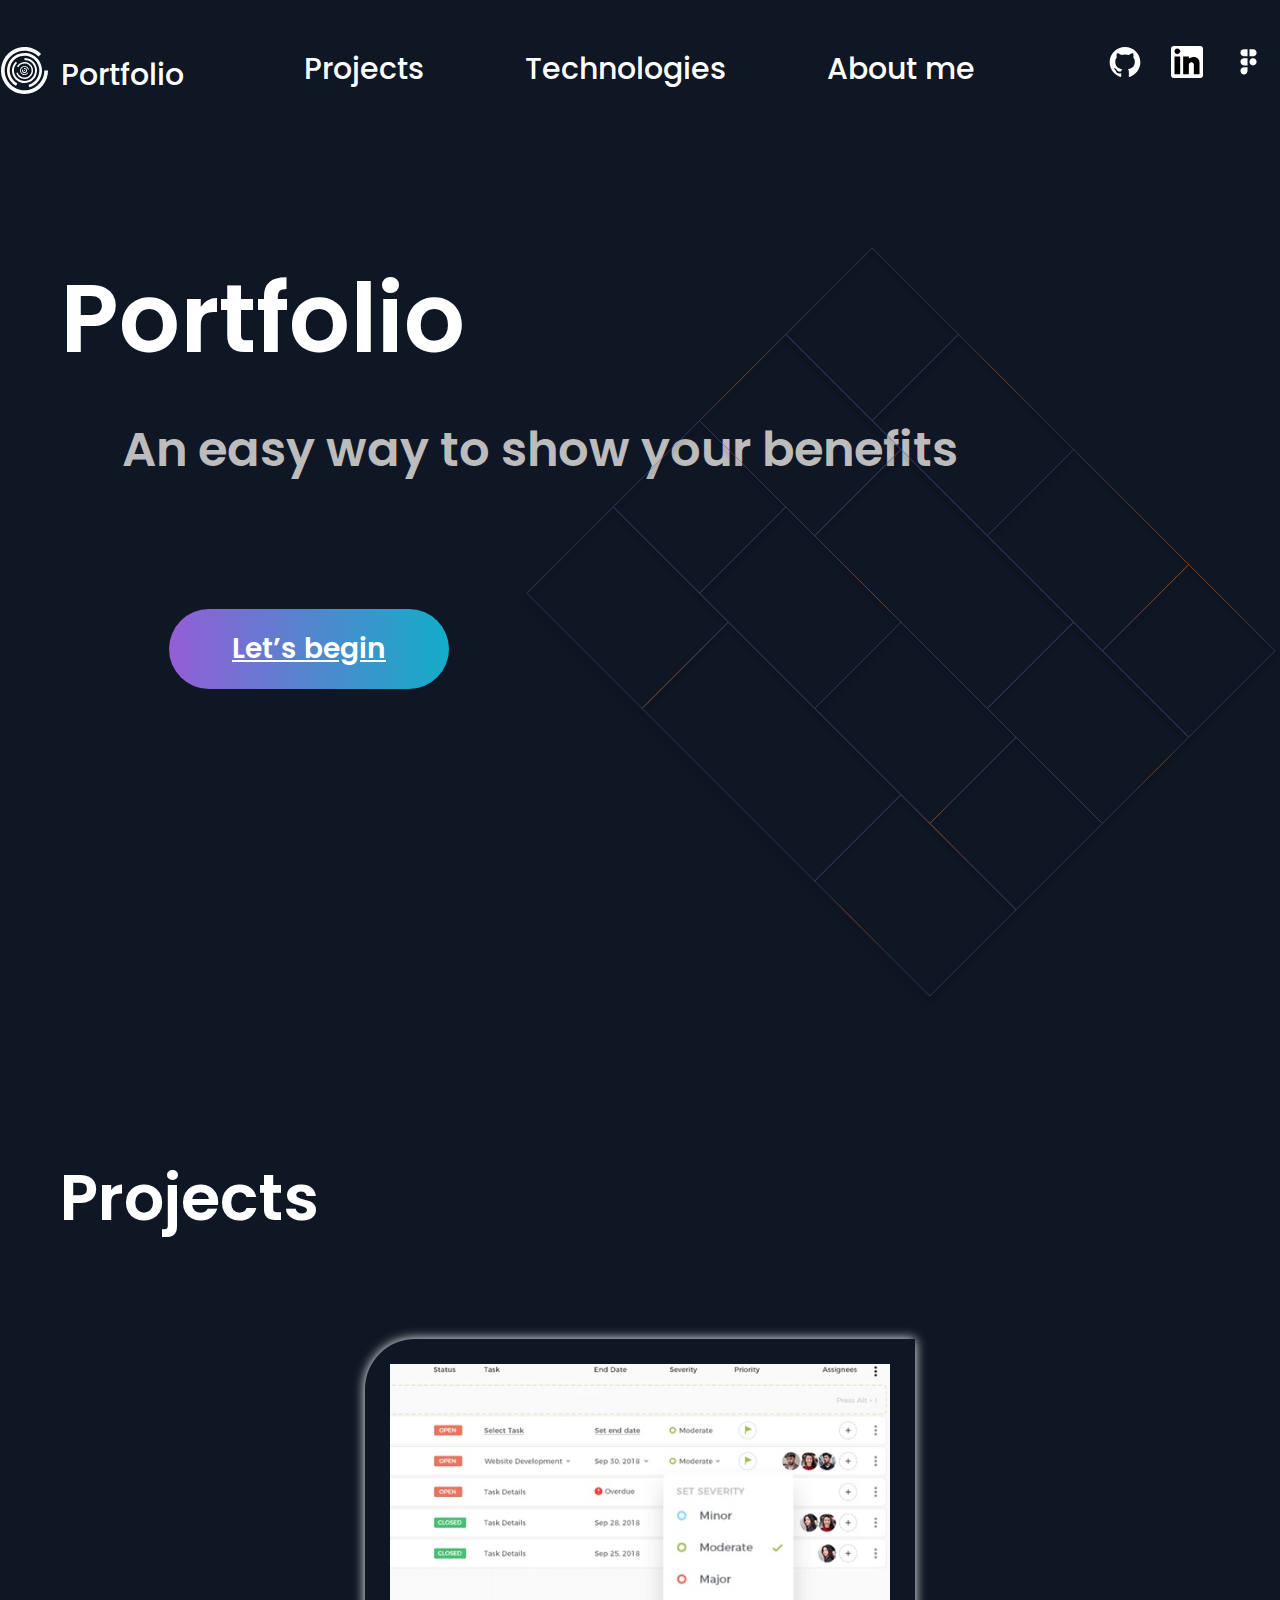
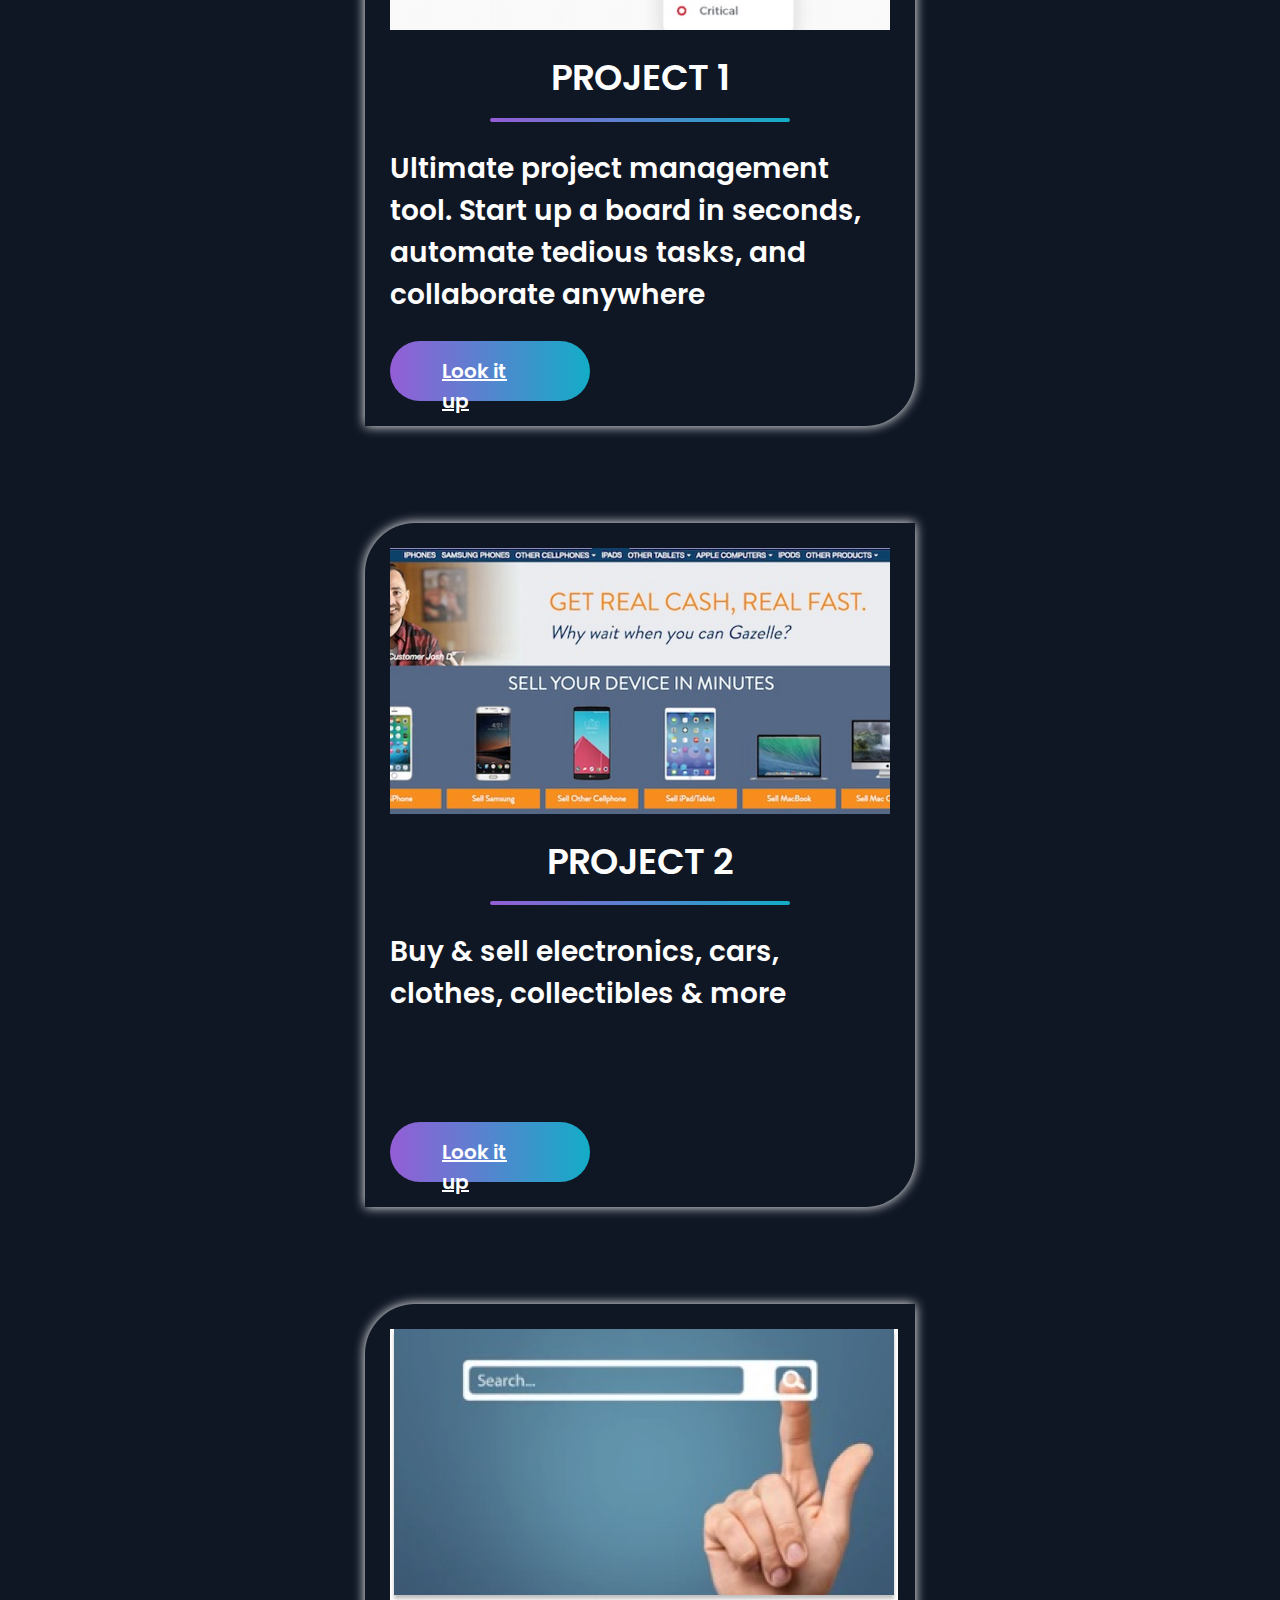
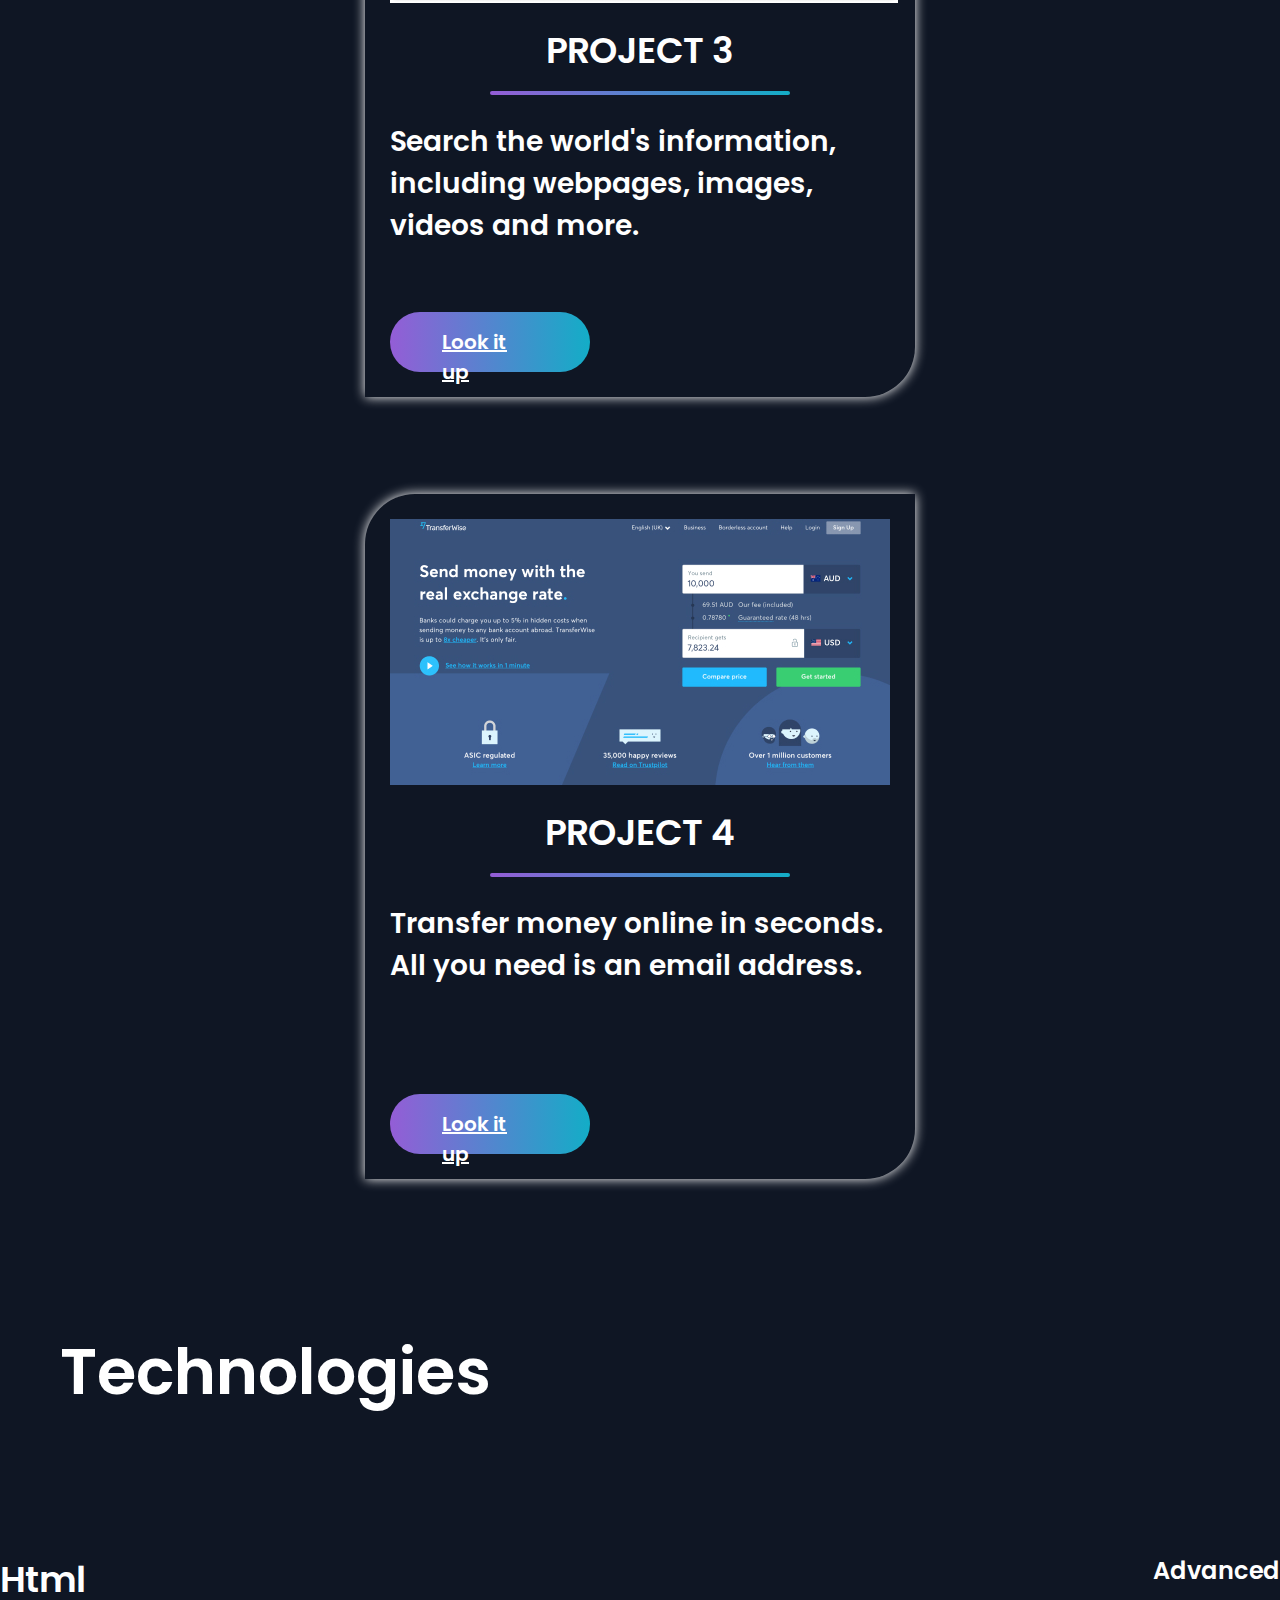
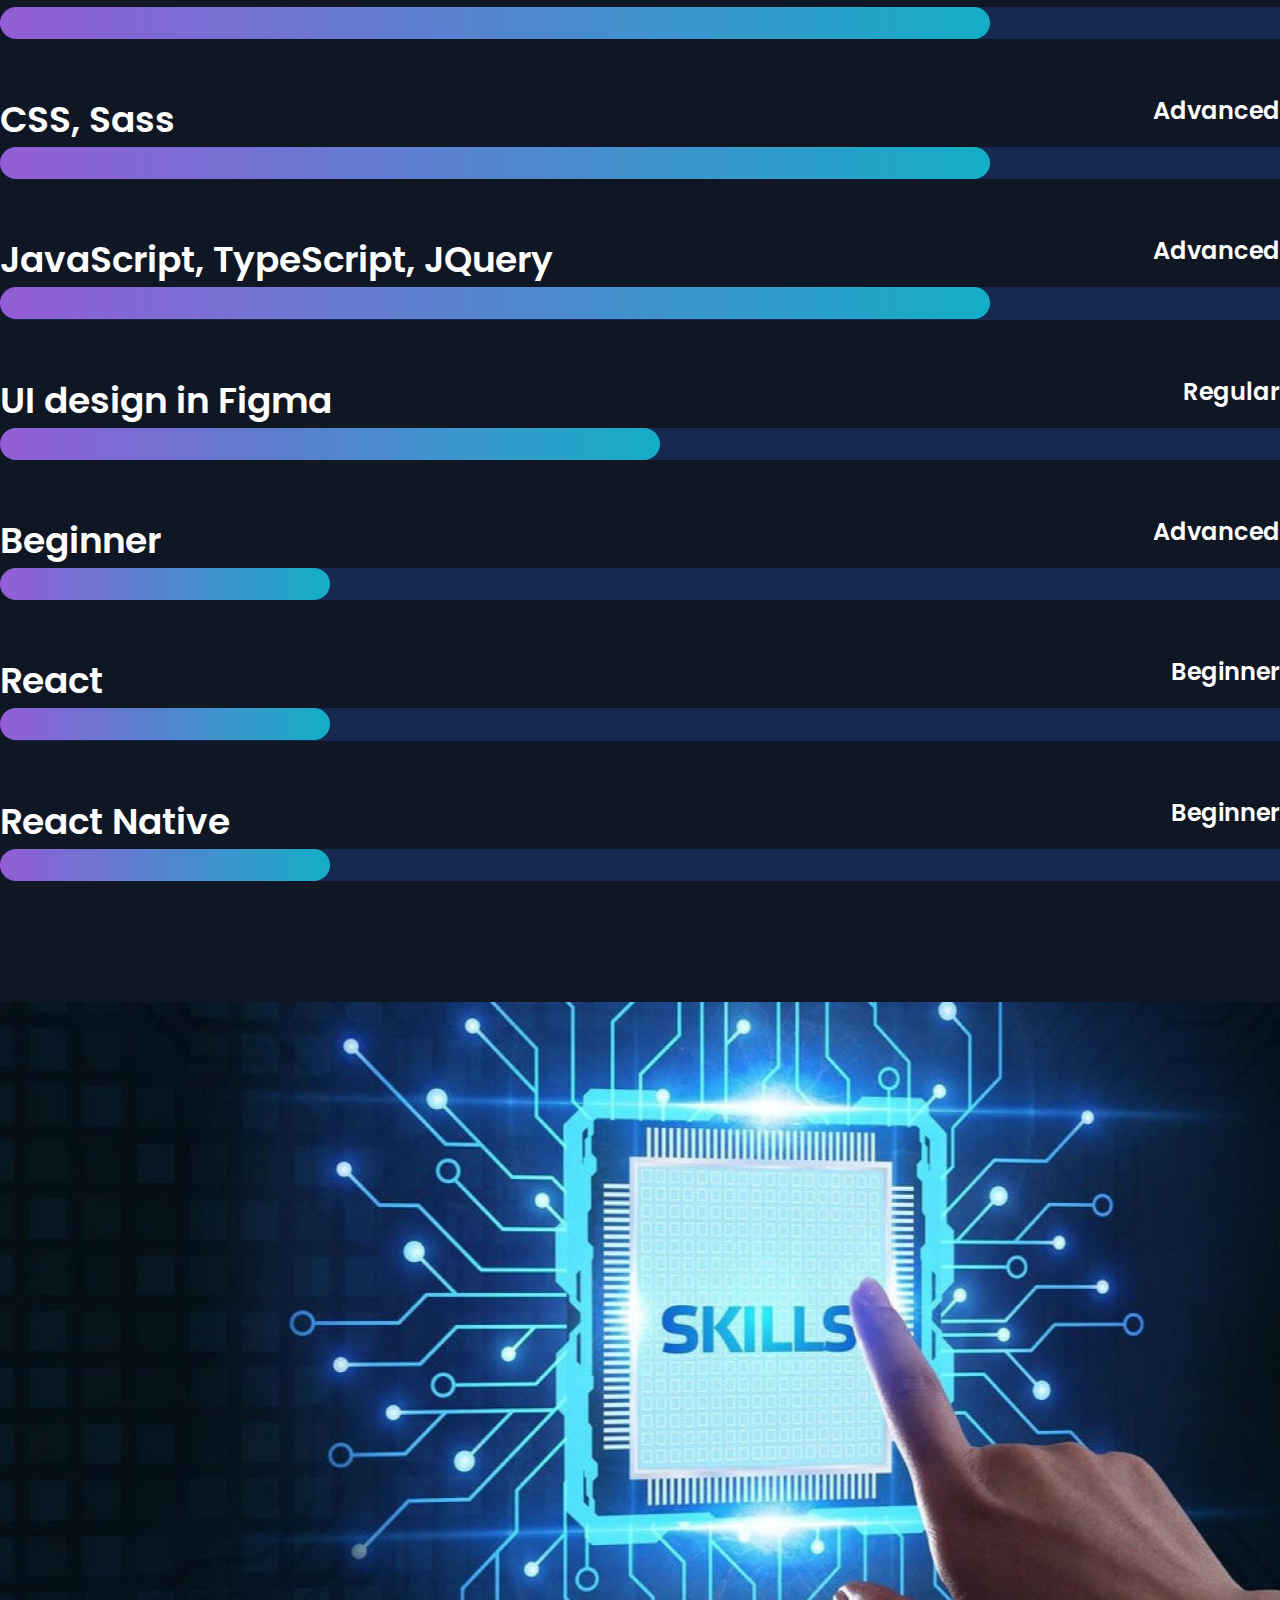
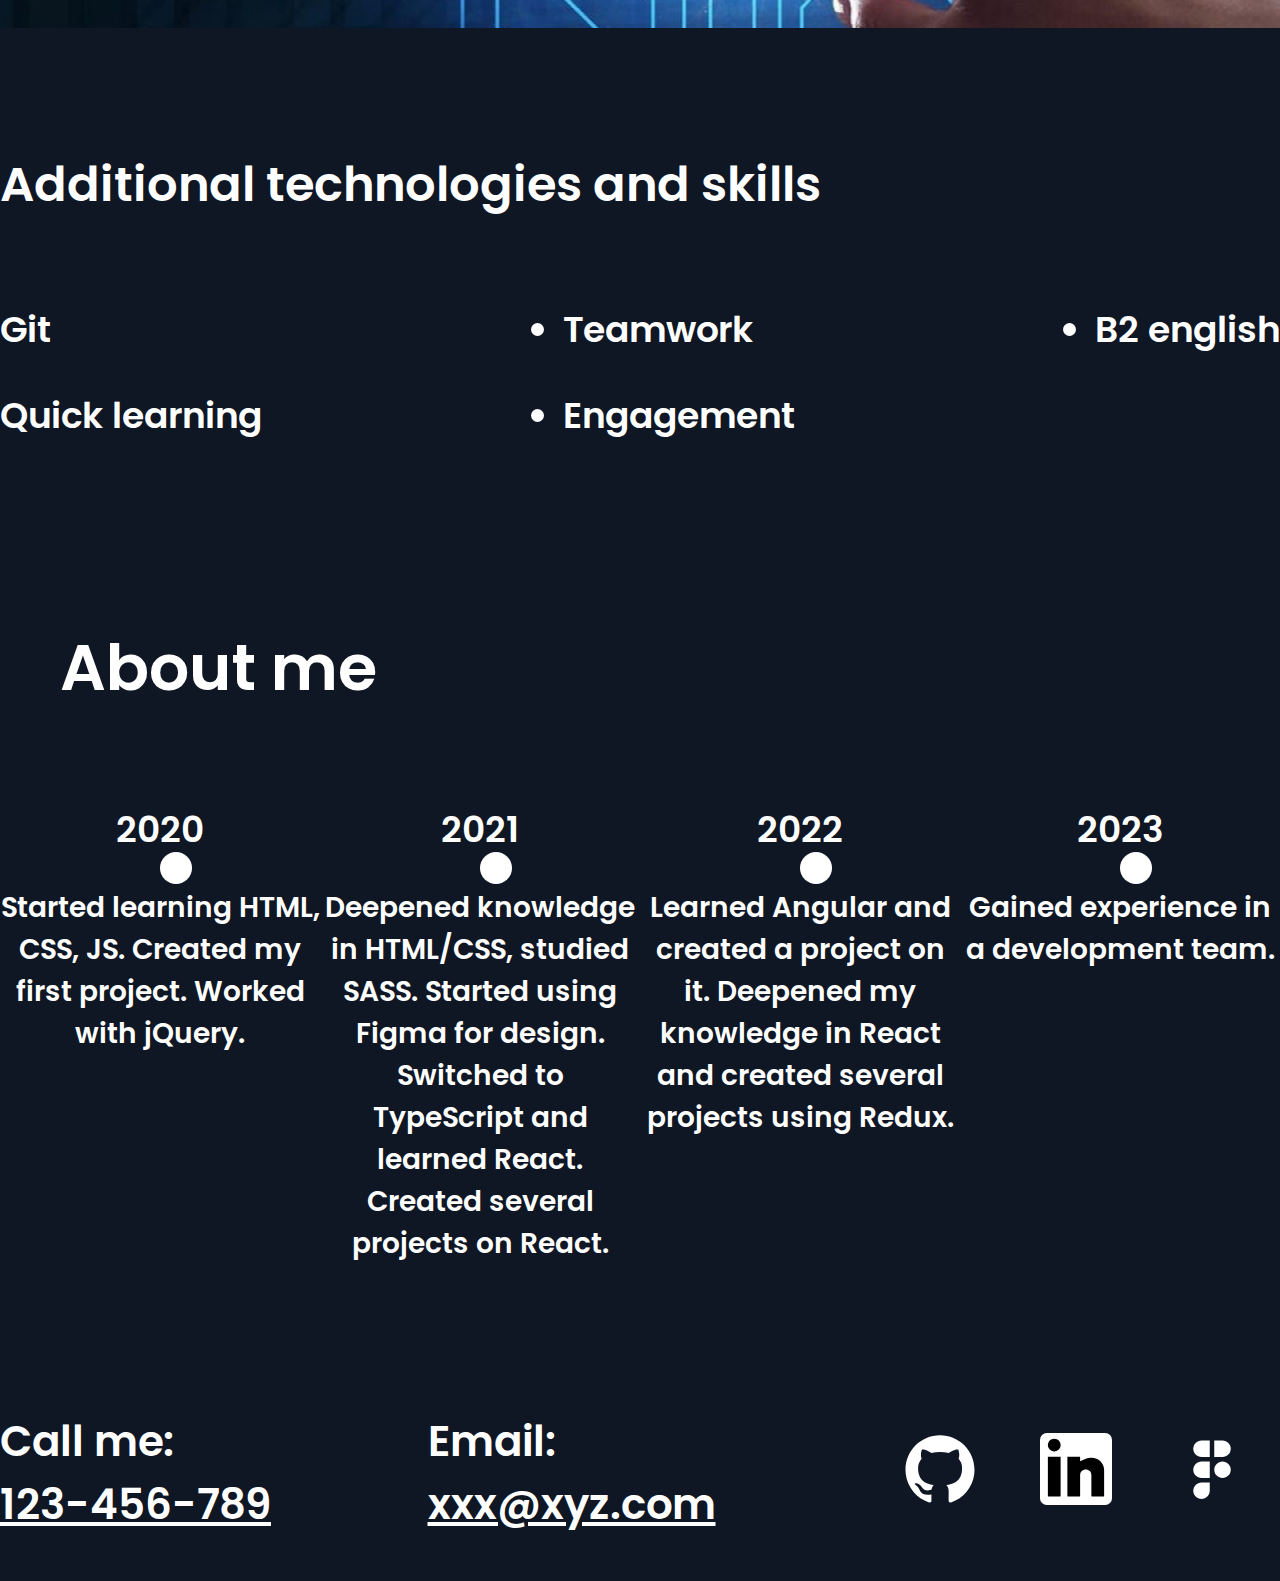
<file: portfolio/index.html>
<!DOCTYPE html>
<html lang="en">
<head>
    <meta charset="UTF-8">
    <meta http-equiv="X-UA-Compatible" content="IE=edge">
    <meta name="viewport" content="width=device-width, initial-scale=1.0">
    <title>Document</title>
    <link rel="stylesheet" href="./style.css">
    <link rel="preconnect" href="https://fonts.googleapis.com">
    <link rel="preconnect" href="https://fonts.gstatic.com" crossorigin>
    <link href="https://fonts.googleapis.com/css2?family=Montserrat:wght@400;700&family=Poppins:wght@500;600&display=swap"
        rel="stylesheet">
</head>
<body>
  <header class="header-portfolio">
    <div class="container">
        <div class="header-portfolio-body">
            <div class="header-portfolio-logo">
                <div class="logo">
                    <img src="./images/icons/logo.svg" alt="">
                </div>
                <p>Portfolio</p>
            </div>
            <div class="menu">
                <a href="#">Projects</a>
                <a href="#">Technologies</a>
                <a href="#">About me</a>
            </div>
            <div class="icons">
                <a href="#">
                    <img src="./images/icons/mark-github-24.svg" alt="">
                </a>
                <a href="#">
                    <img src="./images/icons/Linkedin.svg" alt="">
                </a>
                <a href="#">
                    <img src="./images/icons/Figma.svg" alt="">
                </a>
            </div>
        </div>
    </div>
  </header>  
  <section class="portfolio">
    <div class="container">
        <div class="portfolio-body">
            <div class="portfolio-text">
                <h1 class="portfolio-title">Portfolio</h1>
                <h3 class="portfolio-subtitle">An easy way to show your benefits</h3>
                <div class="portfolio-btn">
                    <a class="portfolio-link" href="#">Let’s begin</a>
                </div>
            </div>
            <div class="portfolio-img">
                <img src="./images/icons/drawing.svg" alt="">
            </div>
        </div>
    </div>
  </section>
  <section class="projects">
    <div class="container">
        <h2 class="projects-title">Projects</h2>
        <div class="projects-body"> 
            <div class="projects-item">
                <div class="project">
                    <div class="projects-img">
                        <img src="./images/1 1.jpg" alt="">
                    </div>
                    <h3 class="project-title">PROJECT 1</h3>
                    <p>Ultimate project management tool. Start up a board in seconds, automate tedious tasks, and collaborate anywhere
                    </p>
                    <div class="projects-btn">
                        <a href="#">Look it up</a>
                    </div>
                </div> 
            </div>
            
            <div class="projects-item">
                <div class="project">
                    <div class="projects-img">
                        <img src="./images/2 24.jpg" alt="">
                    </div>
                    <h3 class="project-title">PROJECT 2</h3>
                    <p>Buy & sell electronics, cars, clothes, collectibles & more</p>
                    <div class="projects-btn">
                        <a href="#">Look it up</a>
                    </div>
                </div>
            </div>
            <div class="projects-item">
                <div class="project">
                    <div class="projects-img">
                        <img src="./images/3 1.jpg" alt="">
                    </div>
                    <h3 class="project-title">PROJECT 3</h3>
                    <p>Search the world's information, including webpages, images, videos and more.</p>
                    <div class="projects-btn">
                        <a href="#">Look it up</a>
                    </div>
                </div>
            </div>
            <div class="projects-item">
                <div class="project">
                    <div class="projects-img">
                        <img src="./images/4 1.jpg" alt="">
                    </div>
                    <h3 class="project-title">PROJECT 4</h3>
                    <p>Transfer money online in seconds. All you need is an email address.</p>
                    <div class="projects-btn">
                        <a href="#">Look it up</a>
                    </div>
                </div>
            </div>
        </div>
    </div>

</section>

  <section class="technologies">
<div class="container">
    <h2 class="technologies-title">Technologies</h2>
    <div class=""></div>
<div class="technologies-body">
    <div class="technologies-item">
        <div class="text">
            <div class="skill">Html</div>
            <div class="level">Advanced</div>
        </div>
        <div class="line">
            <div class="full-line">
              <div class="progress-line advanced"></div>
            </div>
        </div>
    </div>
    <div class="technologies-item">
        <div class="text">
            <div class="skill">CSS, Sass</div>
            <div class="level">Advanced</div>
        </div>
        <div class="line">
            <div class="full-line">
              <div class="progress-line advanced"></div>
            </div>
        </div>
    </div>
    <div class="technologies-item">
        <div class="text">
            <div class="skill">JavaScript, TypeScript, JQuery</div>
            <div class="level">Advanced</div>
        </div>
        <div class="line">
            <div class="full-line">
              <div class="progress-line advanced"></div>
            </div>
        </div>
    </div>
    <div class="technologies-item">
        <div class="text">
            <div class="skill">UI design in Figma</div>
            <div class="level">Regular</div>
        </div>
        <div class="line">
            <div class="full-line">
              <div class="progress-line regular"></div>
            </div>
        </div>
    </div>
    <div class="technologies-item">
        <div class="text">
            <div class="skill">Beginner</div>
            <div class="level">Advanced</div>
        </div>
        <div class="line">
            <div class="full-line">
              <div class="progress-line beginner"></div>
            </div>
        </div>
    </div>
    <div class="technologies-item">
        <div class="text">
            <div class="skill">React</div>
            <div class="level">Beginner</div>
        </div>
        <div class="line">
            <div class="full-line">
              <div class="progress-line beginner"></div>
            </div>
        </div>
    </div>
    <div class="technologies-item">
        <div class="text">
            <div class="skill">React Native</div>
            <div class="level">Beginner</div>
        </div>
        <div class="line">
            <div class="full-line">
             <div class="progress-line beginner"></div>
            </div>
        </div>
    </div>
</div>
<div class="technologies-img">
    
</div>
<h2 class="skills-title">Additional technologies and skills</h2>
<div class="skills">
    <ul class="skills-list">
        <li class="skills-item">Git</li>
        <li class="skills-item">Quick learning</li>
       
    </ul>
    <ul class="skills-list">
        <li class="skills-item">Teamwork</li>
        <li class="skills-item">Engagement</li>
        
    </ul>
    <ul class="skills-list">
        <li class="skills-item">B2 english</li>
    </ul>
</div>
</div>
  </section>
  <section class="about-me">
    <div class="container">
        <h2 class="about-me-title">About me</h2>
        <div class="about-me-body">
            <div class="about-me-item">
                <h5 class="year year-2020">2020</h5>
                <div class="about-me-line about-me-left line-2020"></div>
                <div class="about-me-dot dot-2020"></div>
                <div class="about-me-text">
                    Started learning HTML, CSS, JS. Created my first project. Worked with jQuery.
                </div>
            </div>
        
            <div class="about-me-item">
                <h5 class="year year-2021">2021</h5>
                <div class="about-me-line line-2021"></div>
                <div class="about-me-dot dot-2021"></div>
                <div class="about-me-text">
                   Deepened knowledge in HTML/CSS, studied SASS. Started using Figma for design.
                     Switched to TypeScript and learned React. Created several projects on React.
                </div>
             </div>
        
        
            <div class="about-me-item">
                <h5 class="year year-2022">2022</h5>
                <div class="about-me-line line-2022"></div>
                <div class="about-me-dot dot-2022"></div>
                <div class="about-me-text">
                    Learned Angular and created a project on it. Deepened my knowledge in React and created several projects using Redux.
                </div>
            </div>
        
        
            <div class="about-me-item">
                <h5 class="year year-2023">2023</h5>
                <div class="about-me-line about-me-right line-2023"></div>
                <div class="about-me-dot dot-2023"></div>
                <div class="about-me-text">
                   Gained experience in a development team.
                </div>
            </div>
        </div>
        
    </div>

  </section>
<footer class="footer">
    <div class="container">
        <div class="footer-body">
            <div class="footer-element">
                    <p>Call me: </p>
                    <a href="tel:123-456-789">123-456-789</a>
            </div>
            <div class="footer-element">
                <p>Email: </p>
                <a href="mailto:xxx@xyz.com">xxx@xyz.com</a>
            </div>
            <div class="footer-icons">
                <a href="#">
                    <img src="./images/icons/mark-github-24.svg" alt="">
                </a>
                <a href="#">
                    <img src="./images/icons/Linkedin.svg" alt="">
                </a>
                <a href="#">
                    <img src="./images/icons/Figma.svg" alt="">
                </a>
            </div>
        </div>
    </div>
</footer>
</body>
</html>
</file>
<file: portfolio/style.css>
*{
    margin: 0px;
    padding: 0px;
    box-sizing: border-box;
    color: #FFFFFF;
    font-size: 16px;
}


body{
    background: #0F1624;
    font-family: 'Poppins';
    overflow-x: hidden;
}
.container{
    max-width: 1660px;
    margin:0 auto;
}
.header-portfolio {
    margin: 46px 0;
}

.header-portfolio-body {
    display: flex;
    justify-content: space-between;
}

.header-portfolio-logo {
    display: flex;
    align-items: center;
}
.header-portfolio-logo p{
        font-style: normal;
        font-weight: 500;
        font-size: 30px;
        line-height: 45px;
}

.logo {
    margin-right: 12px;
}

.menu a{
        margin: 0 49px;
        font-style: normal;
        font-weight: 500;
        font-size: 30px;
        line-height: 45px;
        text-decoration: none;
}

.icons a{
        margin: 0 15px;
        width: 32px;
        height: 32px;
}

.icons {
display: flex;
}

.portfolio {
    margin-top: 145px;
}

.portfolio-body {
    display: flex;
    justify-content: space-between;
}

.portfolio-text {}

.portfolio-title {
        font-style: normal;
        font-weight: 600;
        font-size: 96px;
        line-height: 144px;
        margin-left: 60px;
        margin-bottom: 23px ;
}

.portfolio-subtitle {
        font-style: normal;
        font-weight: 600;
        font-size: 48px;
        line-height: 72px;
        color: #BCBCBC;
        margin-left: 122px;
        margin-bottom: 123px;
}

.portfolio-btn {
       
        width: 280px;
        height: 80px;
        background: linear-gradient(270deg, #13ADC7 0%, #6978D1 66.67%, #945DD6 100%);
        border-radius: 83px;
        padding: 19px 63px;
        margin-left: 169px;
}

.portfolio-link {
        font-style: normal;
        font-weight: 600;
        font-size: 28px;
        line-height: 42px;
     
}


.portfolio-img {
    position: relative;
    top: 0px;
    right: 0px;
    height: 758px;
    padding-top: 284px;

}
.portfolio-img img {
    position: absolute;
    top: 0px;
    right: 0px;
    height: 758px;
    animation-name: rotateSquare ;
    animation-duration: 40s;
    animation-timing-function: linear;
    animation-iteration-count: infinite;
}

@keyframes  rotateSquare {
    from {
transform: rotate(0);
    }
    to {
transform: rotate(360deg);
    }
}


.projects {
    margin-top: 145px;
}

.projects-title{
        font-style: normal;
        font-weight: 600;
        font-size: 64px;
        line-height: 96px;
        margin-left: 60px;
        margin-bottom: 93px;
}

.projects-body {
    display: flex;
    flex-wrap: wrap;
    column-gap: 220px;
    row-gap: 97px;
    justify-content: center;
}

.projects-item {
        flex: 50%;
        max-width: 550px;
        box-shadow: 0px 0px 12px #FFFFFF;
        border-radius: 50px 0px;
        padding: 25px;
}

.project {}

.project p {
        font-style: normal;
        font-weight: 600;
        font-size: 28px;
        line-height: 42px;
        margin-bottom: 25px;
        min-height: 166px;
}

.projects-img {}

.project-title {
        font-style: normal;
        font-weight: 600;
        font-size: 36px;
        line-height: 88.5%;
        margin-bottom: 54px;
        margin-top: 25px;
        text-align: center;
        position: relative;
}
.project-title::after {
      content: '';
      position: absolute;
      left: 100px;
      background: linear-gradient(270deg, #13ADC7 0%, #6978D1 66.67%, #945DD6 100%);
      border-radius: 83px;
      width: 300px;
      height: 4px;
      bottom: -28px;
}

.projects-btn {
        width: 200px;
        height: 60px;
        background: linear-gradient(270deg, #13ADC7 0%, #6978D1 66.67%, #945DD6 100%);
        border-radius: 83px;
        padding: 15px 52px;
}
.projects-btn a {
        font-style: normal;
        font-weight: 600;
        font-size: 20px;
        line-height: 30px;
}
.technologies {
    margin-top: 145px;
}

.technologies-title{
        font-style: normal;
        font-weight: 600;
        font-size: 64px;
        line-height: 96px;
        margin-left: 60px;
        margin-bottom: 133px;
}

.technologies-body {
max-width: 1330px;
margin: 0 auto;
margin-bottom: 121px;
}

.technologies-item {
    margin-bottom: 54px;
}

.text {
    display: flex;
    justify-content: space-between;
}

.skill {
        font-style: normal;
        font-weight: 600;
        font-size: 36px;
        line-height: 54px;
}

.level {
        font-style: normal;
        font-weight: 600;
        font-size: 24px;
        line-height: 36px;
}

.line {}

.full-line {
    height: 32.3px;
    width: 1320px;
    background: #162950;
    border-radius: 83px;
}

.progress-line {
    background: linear-gradient(270deg, #13ADC7 0%, #6978D1 66.67%, #945DD6 100%);
    border-radius: 83px;
    width: 990px;
    height: 32px;
}
.advanced {
    width: 990px;
    height: 32px;
}

.regular {
    width: 660px;
    height: 32px;
}

.beginner {
    width: 330px;
    height: 32px;
}

.technologies-img {
    background-image: url("./images/skilsskils.jpg");
    height: 626px;
    background-position: center;
    background-repeat: no-repeat;
    background-size: cover;
    margin-bottom: 121px;
}

.skills-title {
        font-style: normal;
        font-weight: 600;
        font-size: 48px;
        line-height: 72px;
        margin-bottom: 82px;
}

.skills {
    max-width: 1330px;
    margin: 0 auto;
    display: flex;
    justify-content: space-between;
}

.skills-list {
    
    
}

.skills-item {
        font-style: normal;
        font-weight: 600;
        font-size: 36px;
        line-height: 54px;
        margin-bottom: 32px;
        
}

.about-me {
    margin-top: 145px;
}


.about-me-title{
        font-style: normal;
        font-weight: 600;
        font-size: 64px;
        line-height: 96px;
        margin-bottom: 87px;
        margin-left: 60px;
}

.about-me-body {
    display: flex;
}

.about-me-item {
    flex: 25%;
    position: relative;
}

.year{
        font-style: normal;
        font-weight: 600;
        font-size: 36px;
        line-height: 54px;
        text-align: center;
}

.about-me-line {
        height: 12px;
        position: absolute;
        width: 100%;
        background-color: #FFFFFF;
        background-color: #8e61d5;
        top: 60px;
        width: 0;
        left: 200px;
}


.about-me:hover .year-2020 {
    animation-name: changeColor;
    animation-duration: 1s;
    animation-fill-mode: forwards;
}

.about-me:hover .year-2021 {
    animation-name: changeColor;
    animation-duration: 1s;
    animation-delay: 1s;
    animation-fill-mode: forwards;
}

.about-me:hover .year-2022 {
    animation-name: changeColor;
    animation-duration: 1s;
    animation-delay: 2s;
    animation-fill-mode: forwards;
}

.about-me:hover .year-2023 {
    animation-name: changeColor;
    animation-duration: 1s;
    animation-delay: 3s;
    animation-fill-mode: forwards;
}

@keyframes changeColor {
    from {
color: #FFFFFF;
    }
    to {
color: #8e61d5;
    }
}




.about-me:hover .dot-2020 {
    animation-name: changeDot;
    animation-duration: 1s;
    animation-fill-mode: forwards;
}

.about-me:hover .dot-2021 {
    animation-name: changeDot;
    animation-duration: 1s;
    animation-delay: 1s;
    animation-fill-mode: forwards;
}

.about-me:hover .dot-2022 {
    animation-name: changeDot;
    animation-duration: 1s;
    animation-delay: 2s;
    animation-fill-mode: forwards;
}

.about-me:hover .dot-2023 {
    animation-name: changeDot;
    animation-duration: 1s;
    animation-delay: 3s;
    animation-fill-mode: forwards;
}

@keyframes changeDot {
    from {
        background-color: #FFFFFF;
    }

    to {
        background-color: #8e61d5;
    }
}

.about-me:hover .line-2020 {
    animation-name: changeLine;
    animation-duration: 1s;
    animation-fill-mode: forwards;
}

.about-me:hover .line-2021 {
    animation-name: changeLine;
    animation-duration: 1s;
    animation-delay: 1s;
    animation-fill-mode: forwards;
}

.about-me:hover .line-2022 {
    animation-name: changeLine;
    animation-duration: 1s;
    animation-delay: 2s;
    animation-fill-mode: forwards;
}


@keyframes changeLine {
    from {
    width: 0;
    }
    to {
    width: 100%;
    }
}



.about-me-dot {
        position: absolute;
        width: 32px;
        height: 32px;
        border-radius: 50%;
        background-color: #FFFFFF;
        left: 50%;
        top: 49px;
}

.about-me-text {
        font-style: normal;
        font-weight: 600;
        font-size: 28px;
        line-height: 42px;
        text-align: center;
        margin-top: 30px;
}


.footer {
    margin-top: 145px;
    margin-bottom: 45px;
    
}

.footer-body {
    display: flex;
    justify-content: space-between;
    max-width: 1400px;
    margin: 0 auto;
}

.footer-left {}

.footer-element a {
        font-style: normal;
        font-weight: 600;
        font-size: 42px;
        line-height: 63px;
}

.footer-element p {
    font-style: normal;
    font-weight: 600;
    font-size: 42px;
    line-height: 63px;
}

.footer-icons img {
    width: 72px;
    height: 72px;
    margin: 0 32px;
}

.footer-icons{
    display: flex;
    align-items: center;
}

/*.about-me-left {
    height: 12px;
    position: absolute;
    right: 0;
    width: 50%;
    background-color: #FFFFFF;
    top: 60px;
}

.about-me-right {
    height: 12px;
    position: absolute;
    width: 50%;
    background-color: #FFFFFF;
    top: 60px;
}
</file>
